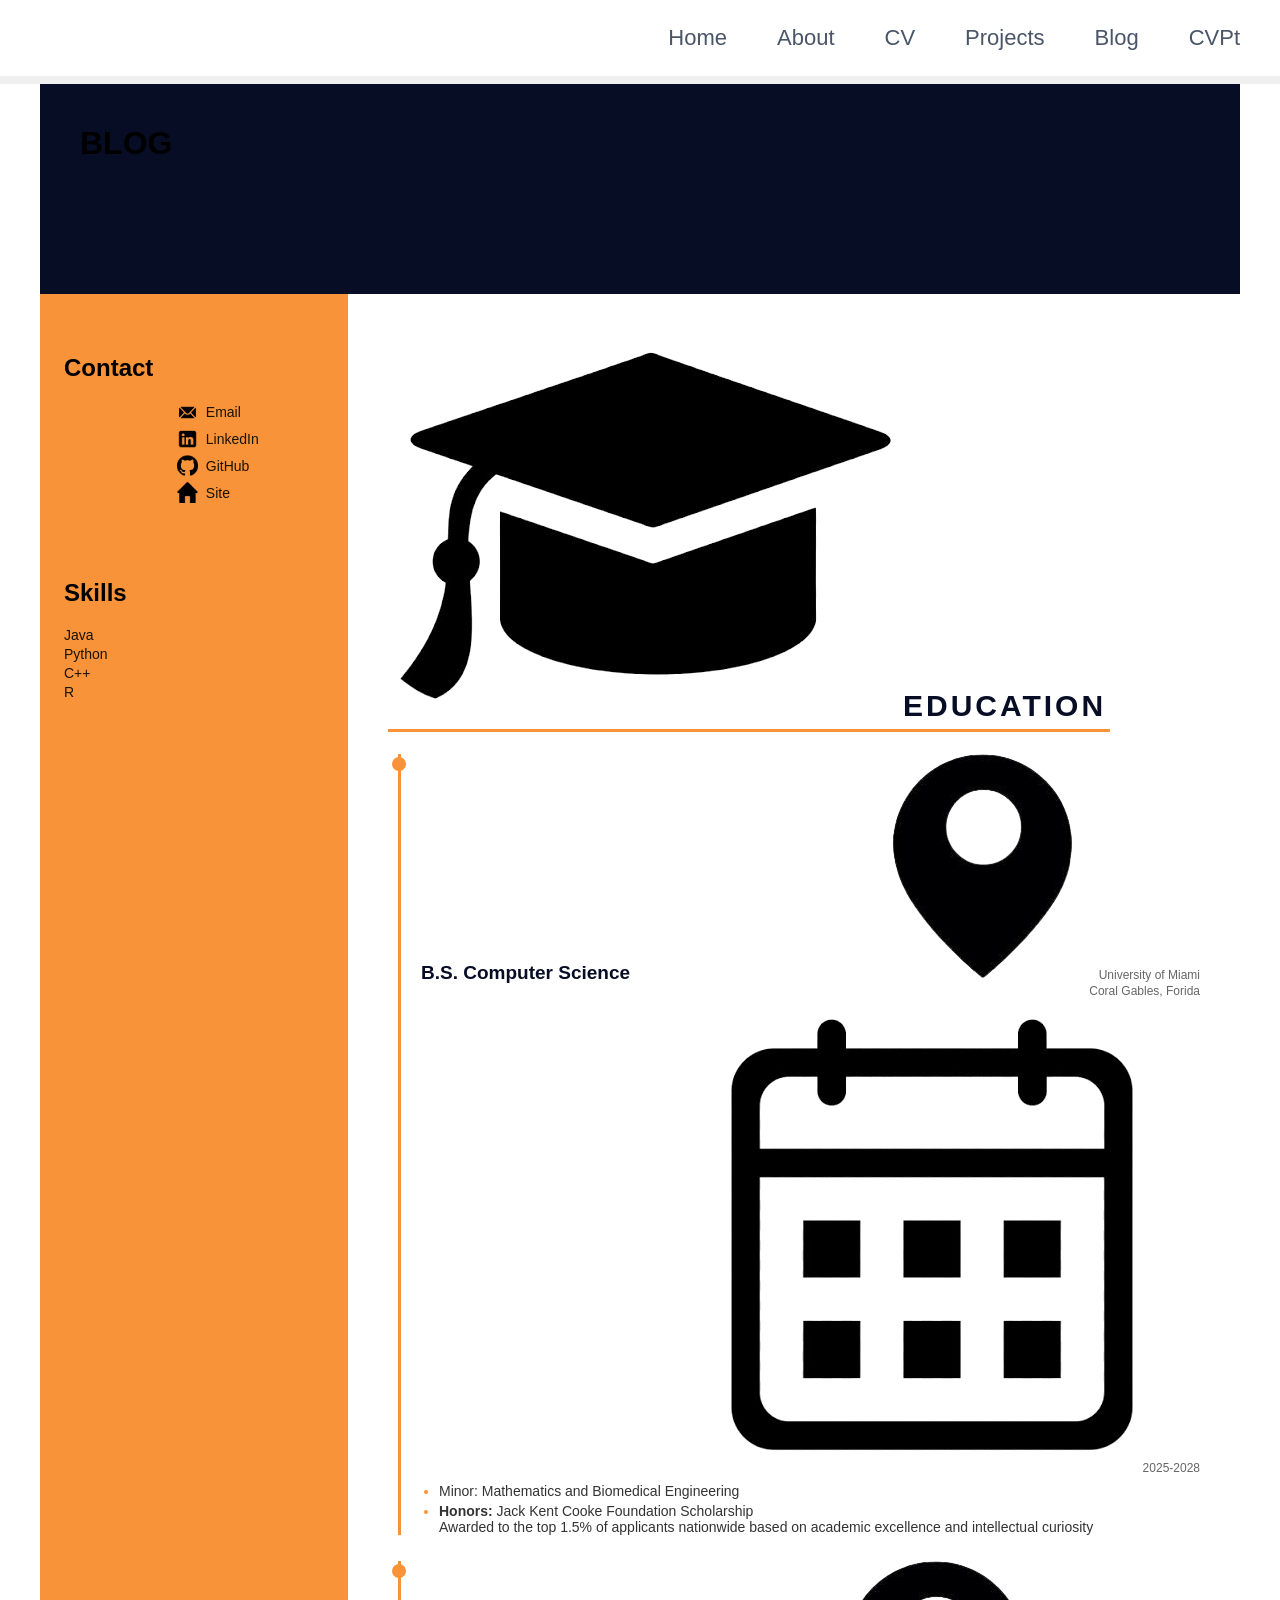
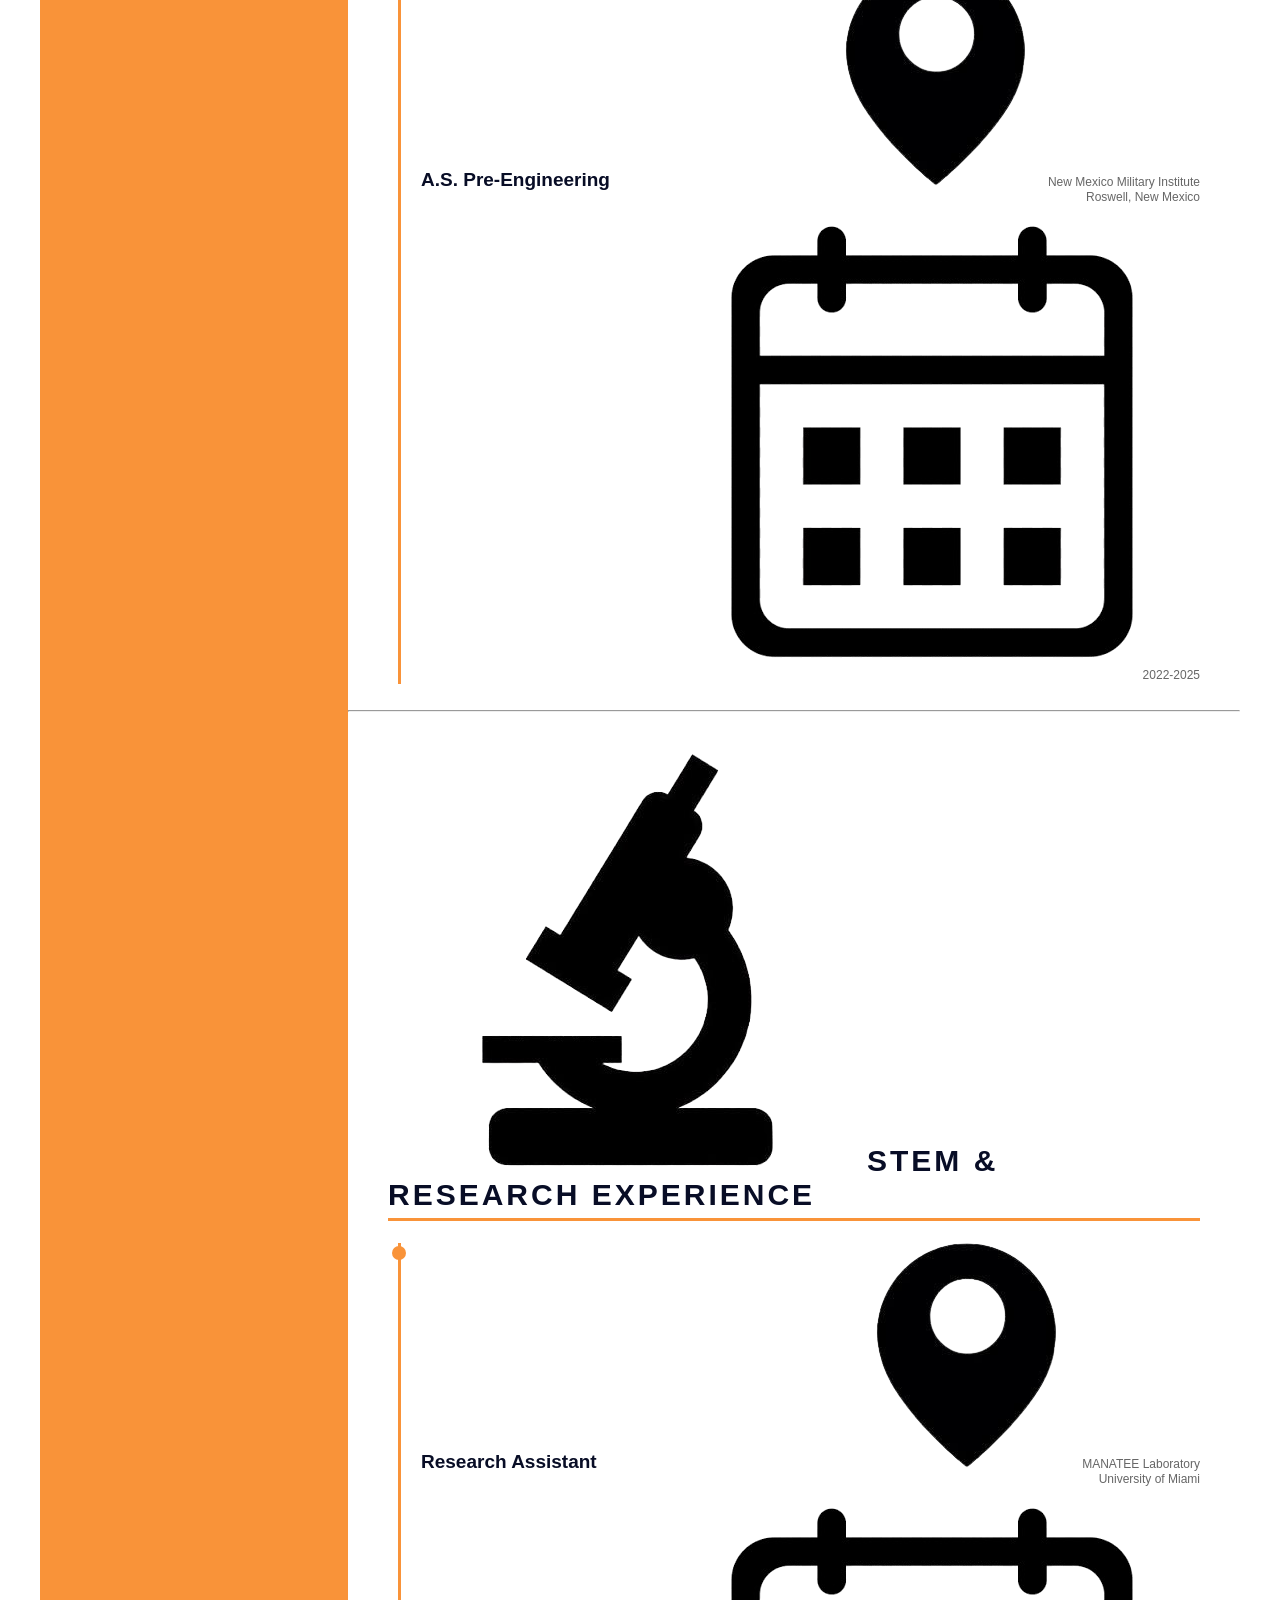
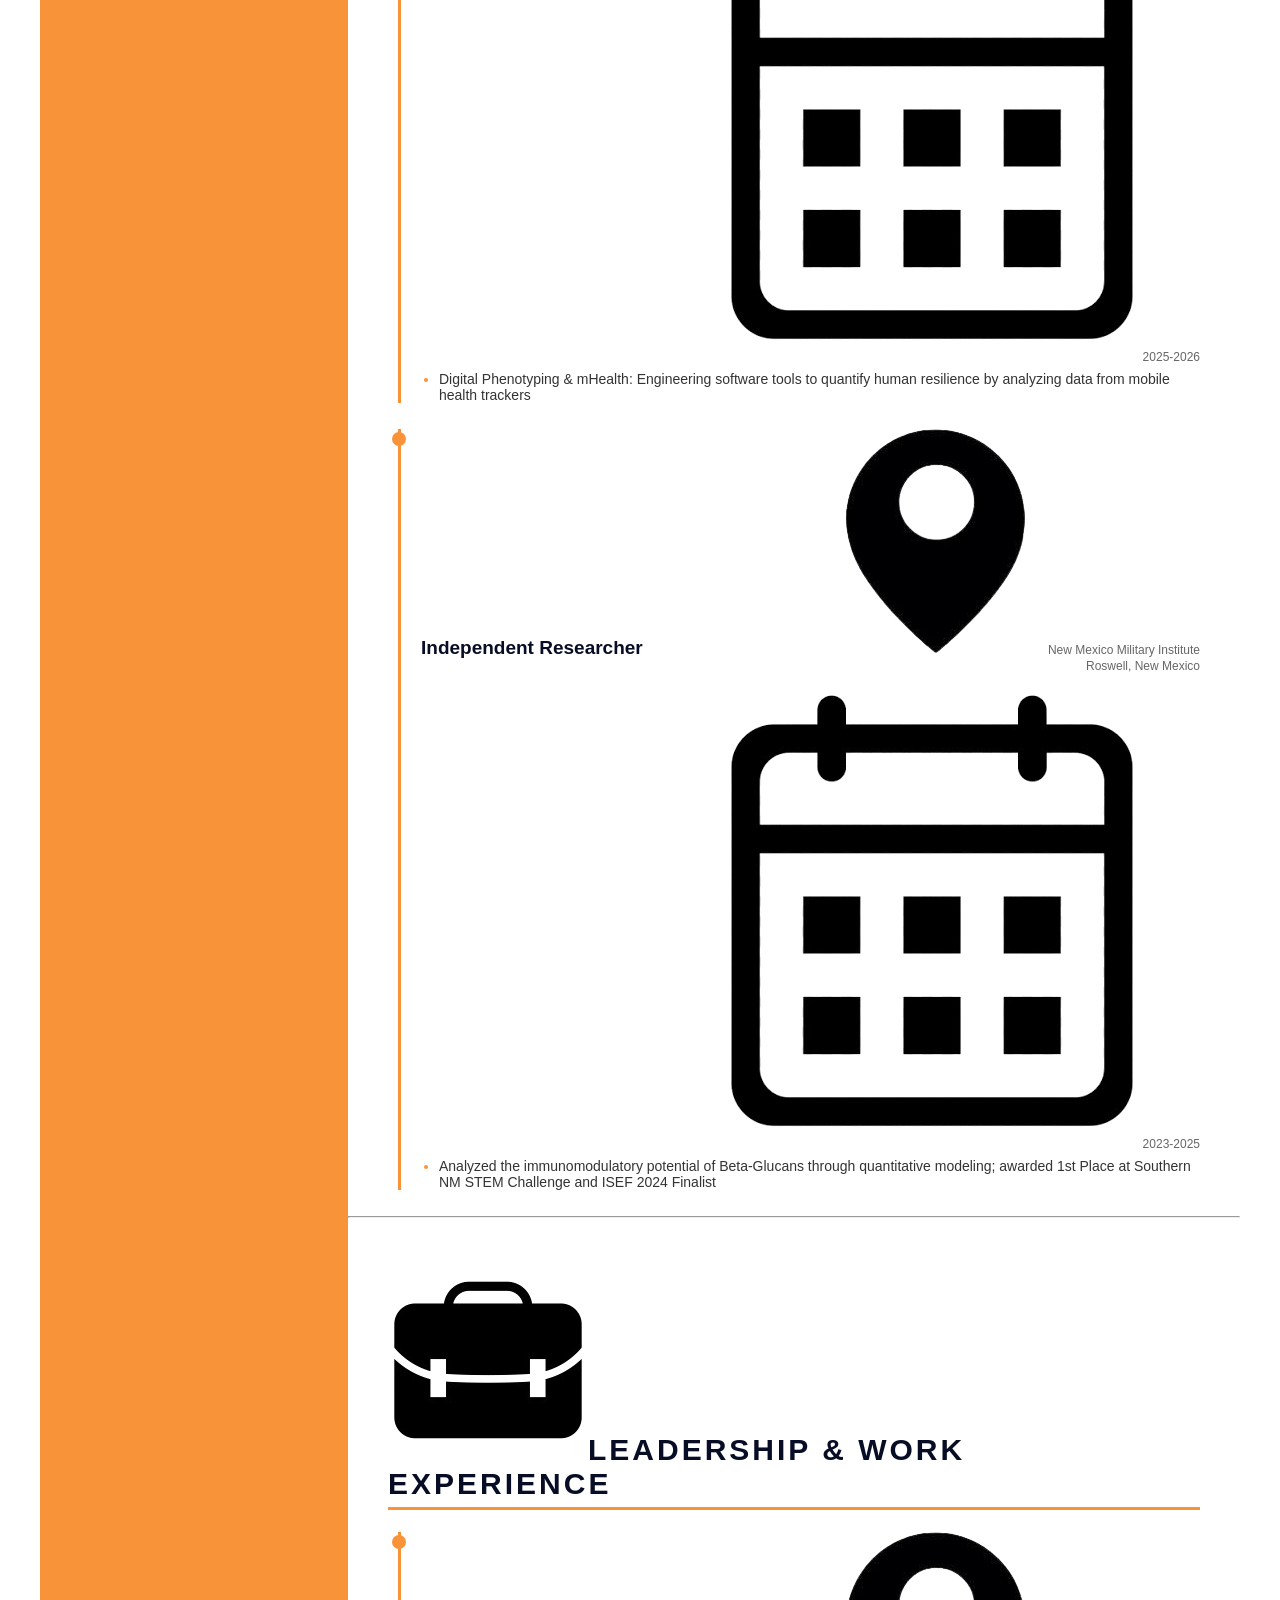
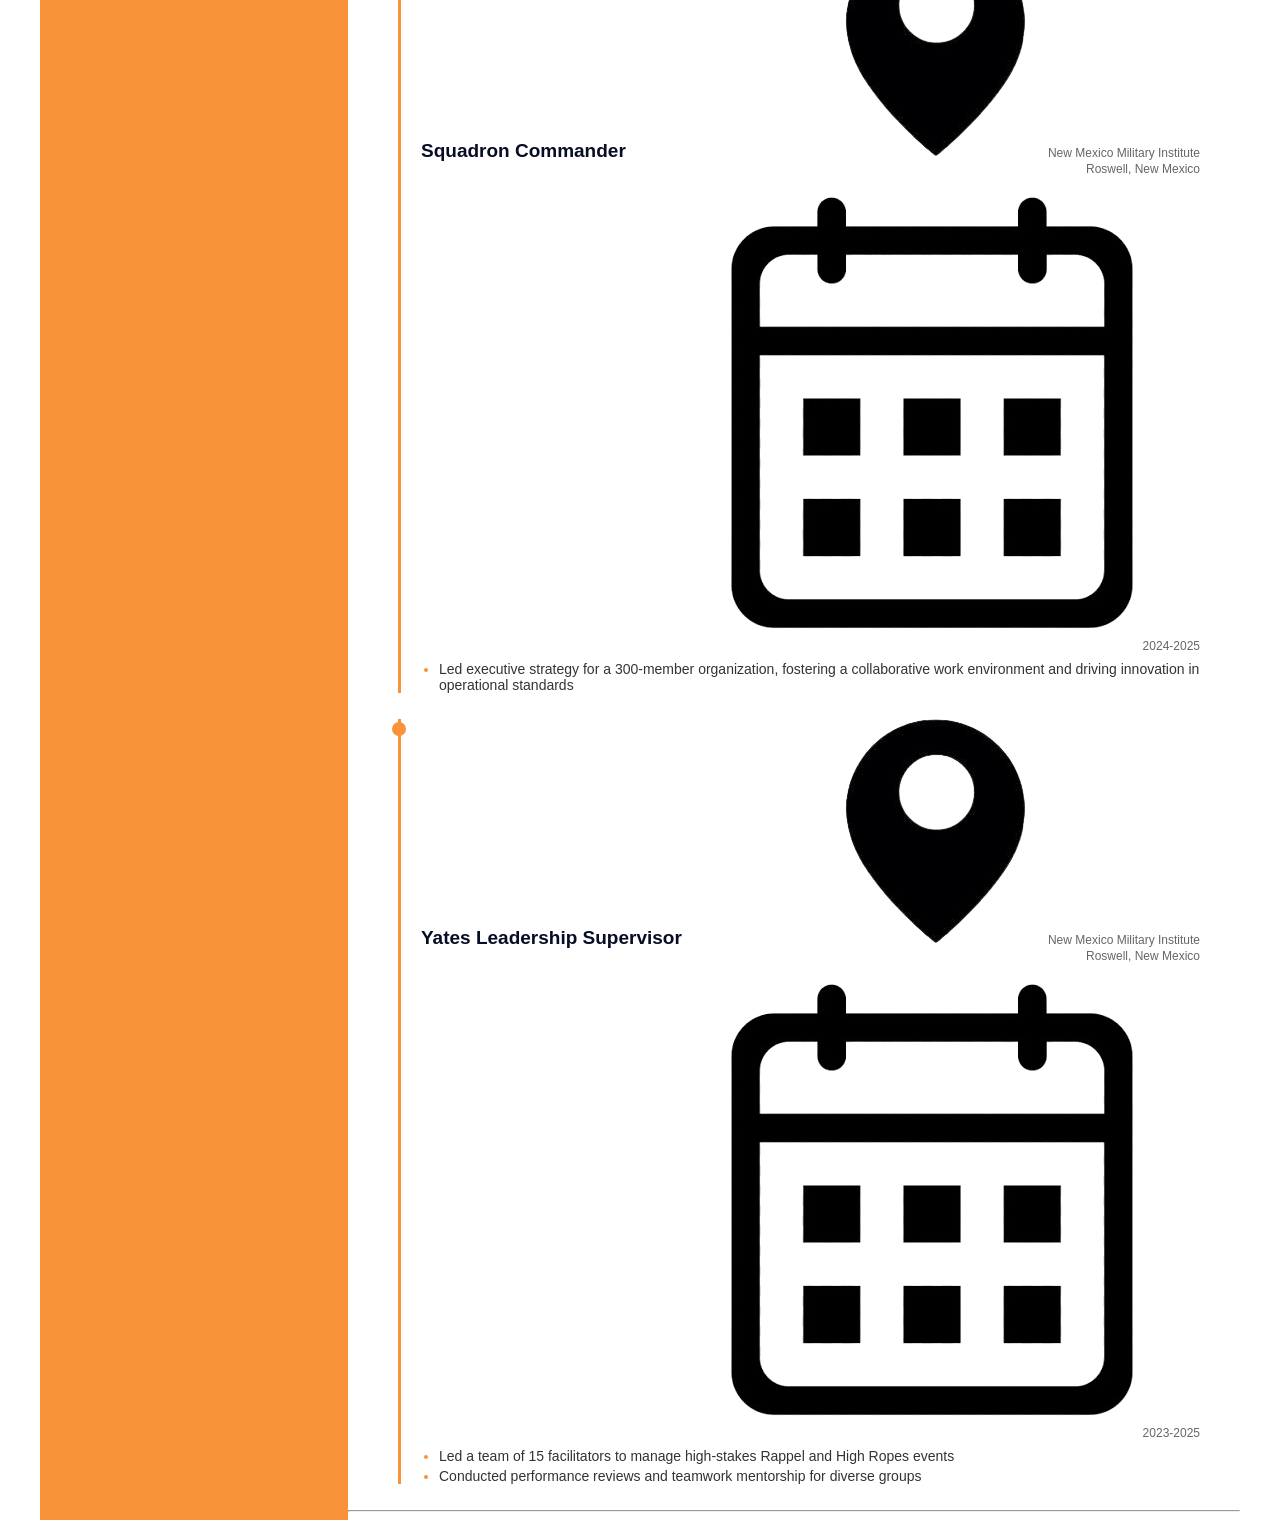
<file: about.html>
<!DOCTYPE html>
<html lang="en">
  <head>
    <meta charset="utf-8" />
    <meta name="viewport" content="width=device-width, initial-scale=1.0" />
    <title>Clarisse Coelho CV</title>
    <link href="style.css" rel="stylesheet"/>
  </head>

  <body>
    <nav class="navbar">
      <div class="nav-container">
          <ul class="nav-links">
            <li><a href="index.html">Home</a></li>
            <li><a href="about.html">About</a></li>
            <li><a href="cv.html">CV</a></li>
            <li><a href="projects.html">Projects</a></li>
            <li><a href="blog.html">Blog</a></li>
            <li><a href="cvpt.html">CVPt</a></li>
          </ul>
      </div>
    </nav>

    <div class="resume-wrapper">
      <main>
        <header class="resume-header">
          <h1>BLOG</h1>
        </header>

        <div class ="columns-container">

          <div class="right-column">
            
            <section>
              <h2><img class="icon" src="Images/cap.png" alt="Graduation Cap Logo">Education</h2>

              <div class = "resume-item">
                <div class = "item-header">
                  <div class = "meta-details">
                    <p class = "location"><img class="icon" src="Images/location 2.png" alt="GPS symbol"> University of Miami<br>Coral Gables, Forida </p>
                    <p class = "date"><img class="icon" src="Images/date.png" alt="calendar symbol">2025-2028</p>
                  </div>
                  <p class = "degree-title">B.S. Computer Science </p>
                </div>

                <ul class="item-details">
                  <li>Minor: Mathematics and Biomedical Engineering</li>
                  <li><span class="bold-word">Honors:</span> Jack Kent Cooke Foundation Scholarship<br>Awarded to the top 1.5% of applicants nationwide based on academic excellence and intellectual curiosity</li>
                </ul>
              </div>
              
              <div class="resume-item">
                <div class = "item-header">
                  <div class = "meta-details">
                    <p class = "location"><img class="icon" src="Images/location 2.png" alt="GPS symbol">New Mexico Military Institute<br>Roswell, New Mexico</p>
                    <p class = "date"><img class="icon" src="Images/date.png" alt="calendar symbol">2022-2025</p>
                  </div>
                  <p class = "degree-title">A.S. Pre-Engineering</p>
                </div>
                                                    
              </div>
            </section> <!--end education section-->

            <hr>

            <section>
              <h2><img class="icon" src="Images/microscope.png" alt="Graduation Cap Logo">STEM & Research experience</h2>

              <div class = "resume-item">
                <div class = "item-header">
                  <div class = "meta-details">
                    <p class = "location"><img class="icon" src="Images/location 2.png" alt="GPS symbol"> MANATEE Laboratory<br>University of Miami </p>
                    <p class = "date"><img class="icon" src="Images/date.png" alt="calendar symbol">2025-2026</p>
                  </div>
                  <p class = "degree-title">Research Assistant </p>
                </div>

                <ul class="item-details">
                  <li>Digital Phenotyping & mHealth: Engineering software tools to quantify human resilience by analyzing data from mobile health trackers</li>
                </ul>
              </div>
              
              <div class="resume-item">
                <div class = "item-header">
                  <div class = "meta-details">
                    <p class = "location"><img class="icon" src="Images/location 2.png" alt="GPS symbol">New Mexico Military Institute<br>Roswell, New Mexico</p>
                    <p class = "date"><img class="icon" src="Images/date.png" alt="calendar symbol">2023-2025</p>
                  </div>
                  <p class = "degree-title">Independent Researcher</p>
                </div>
                <ul class="item-details">
                  <li>Analyzed the immunomodulatory potential of Beta-Glucans through quantitative modeling; awarded 1st Place at Southern NM STEM Challenge and ISEF 2024 Finalist</li>
                </ul>                             
              </div>
            </section>  <!--end STEM and Research experience section-->

            <hr>

            <section>
              <h2><img class="icon" src="Images/bag.png" alt="Bag image">Leadership & Work Experience</h2>

              <div class = "resume-item">
                <div class = "item-header">
                  <div class = "meta-details">
                    <p class = "location"><img class="icon" src="Images/location 2.png" alt="GPS symbol">New Mexico Military Institute<br>Roswell, New Mexico</p>
                    <p class = "date"><img class="icon" src="Images/date.png" alt="calendar symbol">2024-2025</p>
                  </div>
                  <p class = "degree-title">Squadron Commander </p>
                </div>

                <ul class="item-details">
                  <li>Led executive strategy for a 300-member organization, fostering a collaborative work environment and driving innovation in operational standards</li>
                </ul>
              </div>
              
              <div class="resume-item">
                <div class = "item-header">
                  <div class = "meta-details">
                    <p class = "location"><img class="icon" src="Images/location 2.png" alt="GPS symbol">New Mexico Military Institute<br>Roswell, New Mexico</p>
                    <p class = "date"><img class="icon" src="Images/date.png" alt="calendar symbol">2023-2025</p>
                  </div>
                  <p class = "degree-title">Yates Leadership Supervisor</p>
                </div>
                <ul class="item-details">
                  <li>Led a team of 15 facilitators to manage high-stakes Rappel and High Ropes events</li>
                  <li>Conducted performance reviews and teamwork mentorship for diverse groups</li>
                </ul>                             
              </div>
            </section>  <!--end Leadership & Work Experience-->
            <hr>
          </div> <!--end of div = right column-->

          <div class="left-column">
            <section>
              <h2>Contact</h2>
                <div class = "resume-item">
                  <ul class = "contact-list">
                    <li><img src="Images/email.png" class ="contact-icon"><a href="mailto:clarissealvares15@gmail.com">Email</a></li>
                    <li><img src="Images/linkedin.png" class ="contact-icon"><a href="https://www.linkedin.com/in/clarisse-coelho-5193b9379/" target="_blank">LinkedIn</a></li>
                    <li><img src="Images/git.png" class ="contact-icon"><a href="https://github.com/ClarisseCoelho" target="_blank">GitHub</a></li>
                    <li><img src="Images/house.png" class ="contact-icon"><a href="" target="_blank">Site</a></li>
                  </ul>
                </div>
            </section>    
      
            <section>
              <h2>Skills</h2>
                <div class = resume-category>
                  <ul class="programing-languages">
                    <li>Java</li>
                    <li>Python</li>
                    <li>C++</li>
                    <li>R</li>
                  </ul>
                </div>
            </section>         
          </div>  <!-- end of div = body left column--> 

        </div> <!-- end of div = columns container-->    
      </main>
      

    </div> <!--End of div resume-wrapper-->
  </body>
</html>
</file>
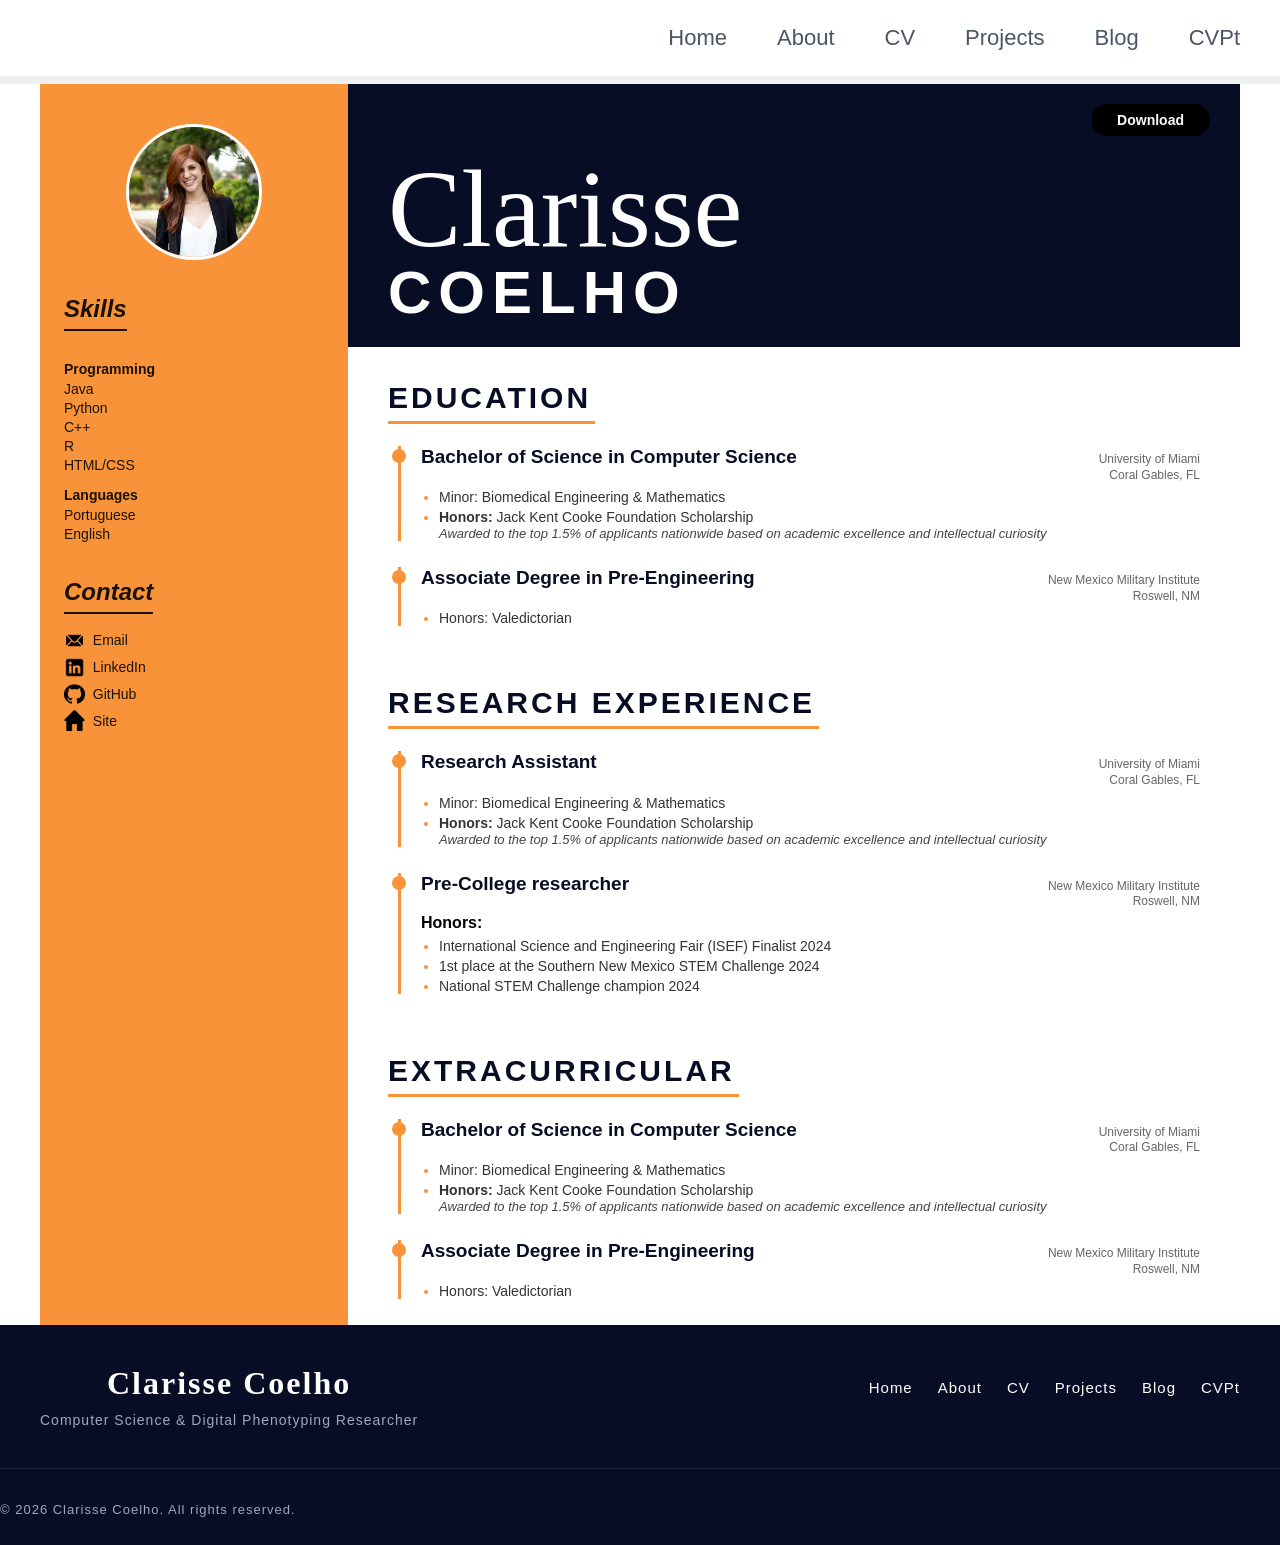
<file: cv.html>
<!DOCTYPE html>
<html lang="en">
  <head>
    <meta charset="utf-8" />
    <meta name="viewport" content="width=device-width, initial-scale=1.0" />
    <title>Clarisse Coelho</title>
    <link href="style.css" rel="stylesheet"/>
  </head>

  <body>
    <nav class="navbar">
      <div class="nav-container">
          <ul class="nav-links">
            <li><a href="index.html">Home</a></li>
            <li><a href="about.html">About</a></li>
            <li><a href="cv.html">CV</a></li>
            <li><a href="projects.html">Projects</a></li>
            <li><a href="blog.html">Blog</a></li>
            <li><a href="cvpt.html">CVPt</a></li>
          </ul>

    </nav>

    <div class="resume-wrapper">
      <main>
        <div class="columns-container">

          <!-- ============ LEFT / ORANGE SIDEBAR ============ -->
          <div class="left-column">

            <img class="profile-pic" src="Images/profile picture.jpg" alt="Clarisse Coelho">

            <section>
              <h2 class="sidebar-heading">Skills</h2>
              <div class="resume-category">
                <h3 class="sidebar-subheading">Programming</h3>
                <ul class="programing-languages">
                  <li>Java</li>
                  <li>Python</li>
                  <li>C++</li>
                  <li>R</li>
                  <li>HTML/CSS</li>
                </ul>
              </div>
              <div class="resume-category">
                <h3 class="sidebar-subheading">Languages</h3>
                <ul class="programing-languages">
                  <li>Portuguese</li>
                  <li>English</li>
                </ul>
              </div>
            </section>

            <section class="contact-section">
              <h2 class="sidebar-heading">Contact</h2>
              <ul class="contact-list">
                <li><img src="Images/email.png" class="contact-icon"><a href="mailto:clarissealvares15@gmail.com">Email</a></li>
                <li><img src="Images/linkedin.png" class="contact-icon"><a href="https://www.linkedin.com/in/clarisse-coelho-5193b9379/" target="_blank">LinkedIn</a></li>
                <li><img src="Images/git.png" class="contact-icon"><a href="https://github.com/ClarisseCoelho" target="_blank">GitHub</a></li>
                <li><img src="Images/house.png" class="contact-icon"><a href="" target="_blank">Site</a></li>
              </ul>
            </section>

          </div> <!-- end left-column -->

          <!-- ============ RIGHT / WHITE CONTENT ============ -->
          <div class="right-column">

            <header class="resume-header">
              <a class="download-btn" href="#">Download</a>
              <div class="name-block">
                <p class="name-script">Clarisse</p>
                <p class="name-caps">Coelho</p>
              </div>
            </header>

            <section>
              <h2>Education</h2>

              <div class="resume-item">
                <div class="item-header">
                  <p class="degree-title">Bachelor of Science in Computer Science</p>
                  <div class="meta-details">
                    <p class="location">University of Miami<br>Coral Gables, FL</p>
                  </div>
                </div>
                <ul class="item-details">
                  <li>Minor: Biomedical Engineering & Mathematics</li>
                  <li><span class="bold-word">Honors:</span> Jack Kent Cooke Foundation Scholarship<br>
                    <span class="sub-note">Awarded to the top 1.5% of applicants nationwide based on academic excellence and intellectual curiosity</span>
                  </li>
                </ul>
              </div>

              <div class="resume-item">
                <div class="item-header">
                  <p class="degree-title">Associate Degree in Pre-Engineering</p>
                  <div class="meta-details">
                    <p class="location">New Mexico Military Institute<br>Roswell, NM</p>
                  </div>
                </div>
                <ul class="item-details">
                  <li>Honors: Valedictorian</li>
                </ul>
              </div>
            </section>

            <section>
              <h2>Research Experience</h2>

              <div class="resume-item">
                <div class="item-header">
                  <p class="degree-title">Research Assistant</p>
                  <div class="meta-details">
                    <p class="location">University of Miami<br>Coral Gables, FL</p>
                  </div>
                </div>
                <ul class="item-details">
                  <li>Minor: Biomedical Engineering & Mathematics</li>
                  <li><span class="bold-word">Honors:</span> Jack Kent Cooke Foundation Scholarship<br>
                    <span class="sub-note">Awarded to the top 1.5% of applicants nationwide based on academic excellence and intellectual curiosity</span>
                  </li>
                </ul>
              </div>

              <div class="resume-item">
                <div class="item-header">
                  <p class="degree-title">Pre-College researcher</p>
                  <div class="meta-details">
                    <p class="location">New Mexico Military Institute<br>Roswell, NM</p>
                  </div>
                </div>
                <span class="bold-word">Honors:</span>
                <ul class="item-details">
                  <li>International Science and Engineering Fair (ISEF) Finalist 2024</li>
                  <li>1st place at the Southern New Mexico STEM Challenge 2024</li>
                  <li> National STEM Challenge champion 2024</li>
                </ul>
              </div>
            </section>
            <section>
              <h2>Extracurricular</h2>

              <div class="resume-item">
                <div class="item-header">
                  <p class="degree-title">Bachelor of Science in Computer Science</p>
                  <div class="meta-details">
                    <p class="location">University of Miami<br>Coral Gables, FL</p>
                  </div>
                </div>
                <ul class="item-details">
                  <li>Minor: Biomedical Engineering & Mathematics</li>
                  <li><span class="bold-word">Honors:</span> Jack Kent Cooke Foundation Scholarship<br>
                    <span class="sub-note">Awarded to the top 1.5% of applicants nationwide based on academic excellence and intellectual curiosity</span>
                  </li>
                </ul>
              </div>

              <div class="resume-item">
                <div class="item-header">
                  <p class="degree-title">Associate Degree in Pre-Engineering</p>
                  <div class="meta-details">
                    <p class="location">New Mexico Military Institute<br>Roswell, NM</p>
                  </div>
                </div>
                <ul class="item-details">
                  <li>Honors: Valedictorian</li>
                </ul>
              </div>
            </section>

          </div>
        </div>
      </main>
    </div>
  
    <footer>
    <div class="footer-container">
      <div class="footer-brand">
          <h3>Clarisse Coelho</h3>
          <p>Computer Science & Digital Phenotyping Researcher</p>
        </div>

          <ul class="footer-links">
            <li><a href="index.html">Home</a></li>
            <li><a href="about.html">About</a></li>
            <li><a href="cv.html">CV</a></li>
            <li><a href="projects.html">Projects</a></li>
            <li><a href="blog.html">Blog</a></li>
            <li><a href="cvpt.html">CVPt</a></li>
          </ul>
      </div>

      

      <div class="footer-bottom">
        <p>© 2026 Clarisse Coelho. All rights reserved.</p>
      </div>
    </footer>

  </body>
</html>
</file>
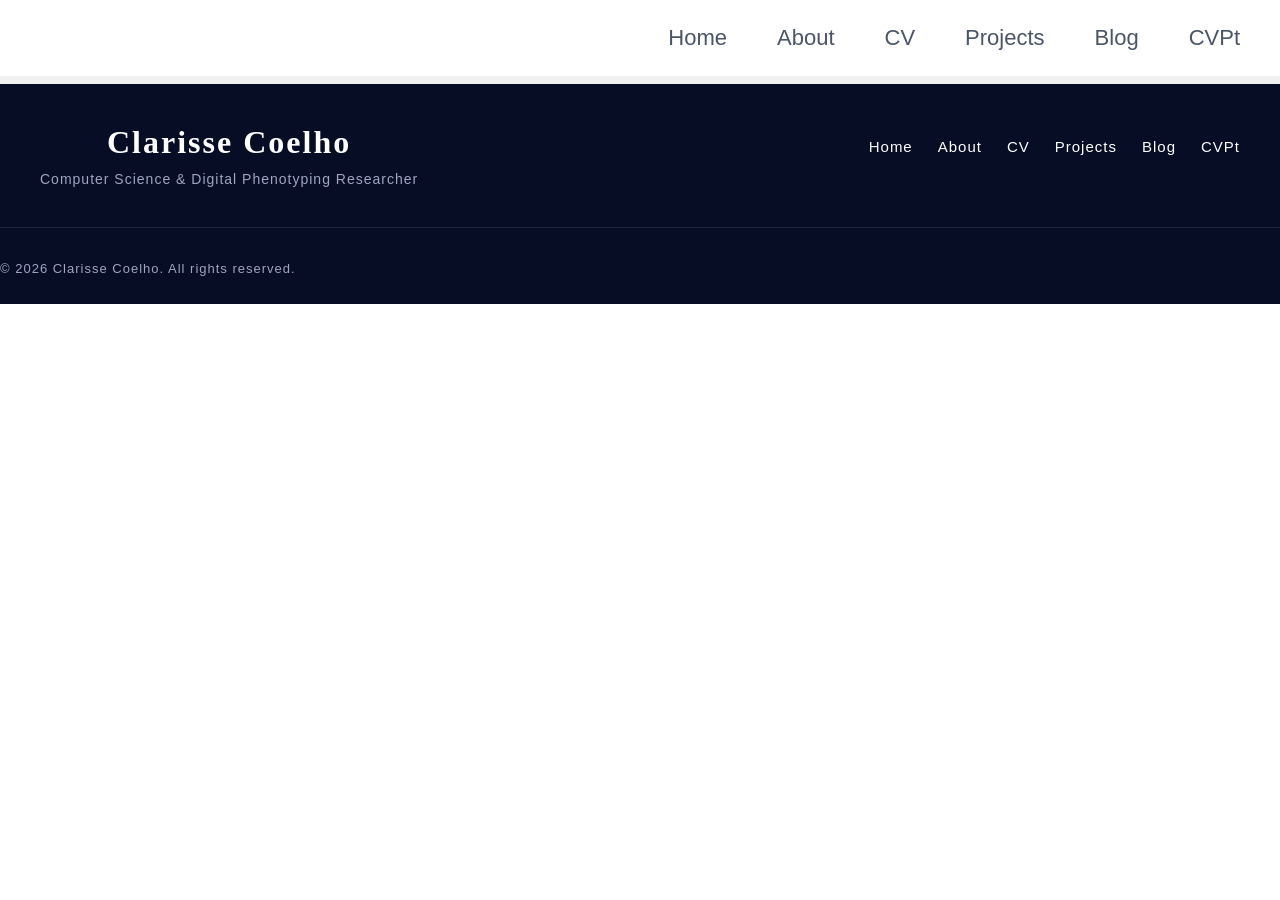
<file: projects.html>
<!DOCTYPE html>
<html lang="en">
  <head>
    <meta charset="utf-8" />
    <meta name="viewport" content="width=device-width, initial-scale=1.0" />
    <title>Clarisse Coelho</title>
    <link href="style.css" rel="stylesheet"/>
  </head>

  <body>
    <nav class="navbar">
      <div class="nav-container">
          <ul class="nav-links">
            <li><a href="index.html">Home</a></li>
            <li><a href="about.html">About</a></li>
            <li><a href="cv.html">CV</a></li>
            <li><a href="projects.html">Projects</a></li>
            <li><a href="blog.html">Blog</a></li>
            <li><a href="cvpt.html">CVPt</a></li>
          </ul>

    </nav>

    <main>
        
    </main>

    
    <footer>
        <div class="footer-container">
          <div class="footer-brand">
            <h3>Clarisse Coelho</h3>
            <p>Computer Science & Digital Phenotyping Researcher</p>
          </div>

            <ul class="footer-links">
              <li><a href="index.html">Home</a></li>
              <li><a href="about.html">About</a></li>
              <li><a href="cv.html">CV</a></li>
              <li><a href="projects.html">Projects</a></li>
              <li><a href="blog.html">Blog</a></li>
              <li><a href="cvpt.html">CVPt</a></li>
            </ul>
        </div>

        

        <div class="footer-bottom">
          <p>© 2026 Clarisse Coelho. All rights reserved.</p>
        </div>
    </footer>


  </body>
</html>
</file>
<file: style.css>
@import url('https://fonts.cdnfonts.com/css/sloop');
@import url('https://fonts.cdnfonts.com/css/perandory');



/* ==========================================================================
  1. GLOBAL & RESET STYLES (Applies to ALL pages)
  ========================================================================== 
*/

.navbar {
  padding: 20px 0;
  border-bottom: 8px solid #f0f0f0; 
  background-color: #ffffff;
}

.nav-container {
  max-width: 1200px;
  margin: 0 auto;
  display: flex;
  justify-content: flex-end; 
  align-items: center;
  padding: 0 30px; 
}

.nav-links {
  list-style: none; 
  display: flex; 
  gap: 50px; 
  margin: 0;
  padding: 0;
}

.nav-links a {
  color: #4a5568; 
  font-weight: 500;
  text-decoration: none; 
  font-size: 22px;
  padding: 5px 0; 
  display: inline-block; 
  position: relative; 
  
  /* Smoothly animates the text color and lift */
  transition: color 0.2s ease-in-out, transform 0.2s ease-in-out; 
}

/* CREATING THE CUSTOM UNDERLINE */
.nav-links a::after {
  content: '';
  position: absolute;
  bottom: -2px; /* Spaces the line slightly below the text */
  left: 50%;   /* Starts the line in the dead center */
  width: 0;    /* Hidden by default */
  height: 2px; /* Thickness of the underline */
  background-color: #f99339; /* Initial dark color for hover */
  
  /* The magic: moves the anchor to center so it expands Left and Right equally */
  transform: translateX(-50%); 
  
  /* Animates the width change smoothly */
  transition: width 0.3s ease-in-out, background-color 0.2s ease-in-out;
}

/* HOVER STATE: Lift text + Expand underline from middle */
.nav-links a:hover {
  color: #1a202c; 
  transform: translateY(-3px) scale(1.05); 

}

.nav-links a:hover::after {
  width: 100%; /* Expands out to full width */
}

/* CLICKED / ACTIVE STATE: Snaps down + Turns underline Blue */
.nav-links a:active {
  color: #011f5b; 
  transform: translateY(0); 
}

.nav-links a:active::after {
  background-color: #011f5b; 
  height: 4px; 
}

/*---------------------------------BODY--------------------------------------------*/

body {

  background-size: cover;
  background: #ffffff;
  font-family: Inter, Helvetica, sans-serif;
  max-width: 100%;
  margin: 0;
  
}

h3{
  font-family: Inter, Helvetica, sans-serif;
}

p{
  text-align: left;
  font-family: Inter, Helvetica, sans-serif;
}


/* ==========================================================================
  2. HOME PAGE EXCLUSIVE --- index.html
  ========================================================================== 
*/


.home-hero-section {
  width: 100%;
}

.home-hero-container {
  max-width: 1200px;
  margin: 0 auto;
  display: grid;
  grid-template-columns: 1.2fr 0.8fr; /* Text on left, image on right */
  align-items: center;
  gap: 40px;
  padding: 40px 20px 60px 20px;
}


.home-text {
  display: flex;
  flex-direction: column;
}

.home-name {
  position: relative;
  line-height: 1.1;
  letter-spacing: 8px;
  font-weight: lighter;
  color: #0e0e0e;
  font-size: 85px;
  margin: 0;

}

.home-name .sloop {
  font-size: 205px;
}

#home-coelho {
  display: inline-block;        
  position: relative;
  text-align: right;
  top: -45px;       /* Safely moves Coelho UP closer to Clarisse */
  left: 30px;
  margin: 0;        
}

.home-hero {
  display: block;
  font-family: Inter, Helvetica, sans-serif;
  font-size: 20px;
  font-weight: bold;
  line-height: 1.4;
  color: #0e0e0e;
  margin-top: -30px;
  margin-bottom: 0;
}

/* Perfect alignment lock for the picture stack on the right */
.home-profilepicture {
width: 100%; /* Fills its grid column naturally */
  max-width: 450px;
  height: auto;
  object-fit: cover;
}

.home-buttons {
  display: flex;
  gap: 100px;      
  margin-top: 30px;  
}

.button-pill {
  display: inline-block;
  white-space: nowrap; /* FORCES button text onto exactly 1 line */
  background-color: #080d26; 
  color: #ffffff;           
  text-decoration: none;     

  font-family: 'Perandory', serif;
  font-stretch: condensed;
  letter-spacing: 3px;
  font-size: 20px;          
  
  padding: 12px 35px;        
  border-radius: 50px;       
  text-align: center;
  transition: all 0.2s ease-in-out; 
}

.button-pill:hover {
  background-color: #161d30; 
  transform: translateY(-2px); 
}


/* -----------------------------PROJECTS Section-------------------------*/

.home-white-title{
  color: #ffffff;
  text-align: center;
  padding-top: 60px;
  font-family: 'Perandory', serif;
  font-stretch: condensed;
  font-size: 100px;
  letter-spacing: 10px;
  
}

.home-project-section {
  width: 100%;
  background-color: #080d26;
}

.projects-grid{  
  display: grid;
  grid-template-columns: 0.1fr 1.5fr 1.5fr 1.5fr 0.1fr; 
  grid-auto-rows: minmax(100px, auto);  
  column-gap: 40px;
  grid-auto-rows: minmax(100px, auto);
  padding-bottom: 100px; /* breathing room bottom */
}

.project-picture{
  width: 100%;               
  height: 400px;      
  border-radius: 20px;   
  display: block;
}


/*    Here are the grids    */

.projects-title{
  text-align: center;
  font-family: Inter, Helvetica, sans-serif;
  font-size: 50px;
  font-weight: bold;
}

.projects-description{
  font-style: italic;
  font-family: 'Times New Roman', Times, serif;
  font-size: 18px;

}

.project-subtitle{

  font-family: Inter, Helvetica, sans-serif;
  font-size: 20px;
  font-weight: bold;
  line-height: 1.4;
  color: #0e0e0e;


}

.project-one{
  background-color: #f0f0f0;
  padding: 20px;
  align-items: center;

  grid-column: 2;
  grid-row: 1/7;
}

.project-two{
  background-color: #f0f0f0;
  padding: 20px;
  align-items: center;

  grid-column: 3;
  grid-row: 1/7;
}

.project-three{
  background-color: #f0f0f0;
  padding: 20px;
  align-items: center;

  grid-column: 4;
  grid-row: 1/7;
}


/* -----------------------------Home Blog Section-------------------------*/

.home-blog-section {
  width: 100%;
  background-color: #ffffff;
}

.home-blue-title{
  color: #080d26;
  background-color: #ffffff;
  text-align: center;
  padding-top: 60px;
  font-family: 'Perandory', serif;
  font-stretch: condensed;
  font-size: 100px;
  letter-spacing: 10px;
  margin: 0;             /* Removes browser default h1 margin */
  padding-top: 60px;     
  padding-bottom: 20px;    
}


.blog-grid{  
  display: grid;
  grid-template-columns: repeat(6, 1fr); 
  grid-template-rows:repeat(8, 100px); 
  gap:20px;
  grid-auto-rows: minmax(50px, 100px);  
  grid-auto-rows: minmax(50px, 100px);

  padding-bottom: 100px; /* breathing room bottom */
  margin-left: 40px;
  margin-right: 40px;
}

.blog-grid > div {
  background-color: #f0f0f0;
  padding: 20px;
  border-radius: 12px;
  display: flex;
  flex-direction: column;

  transition: transform 0.3s ease, box-shadow 0.3s ease, background-color 0.3s ease;
  cursor: pointer;
  overflow: hidden;
}

.blog-grid .project-picture {
  width: 100%;
  height: 100%;             
  min-height: 160px;       
  object-fit: cover;
  border-radius: 10px;
  display: block;

  transition: transform 0.4s ease;
}

.blog-grid > div:hover {
  transform: translateY(-8px);
  box-shadow: 0 12px 24px rgba(8, 13, 38, 0.15); 
}

.blog-grid > div:hover .project-picture {
  transform: scale(1.05); /*ZOOM IN WHEN HOVER*/
}

/*    Here are the BLOG grids    */

.blog-title{
  text-align: center;
  font-family: Inter, Helvetica, sans-serif;
  font-size: 28px;
  font-weight: bold;
  margin-top: 8px;
}

.blog-description{
  font-style: italic;
  font-family: 'Times New Roman', Times, serif;
  font-size: 20px;
  margin-top: -15px;

}

.blog-one{
  background-color: #f0f0f0;
  align-items: center;

  grid-column: 1/5;
  grid-row: 1/5;
}

.blog-two{
  background-color: #f0f0f0;
  align-items: center;

  grid-column: 3/5;
  grid-row: 5/8;
}

.blog-three{
  background-color: #f0f0f0;
  align-items: center;

  grid-column: 1/3;
  grid-row: 5/10;
}

.blog-four{
  background-color: #f0f0f0;
  align-items: center;

  grid-column: 5/8;
  grid-row: 4/8;
}
.blog-five{
  background-color: #f0f0f0;
  align-items: center;

  grid-column: 3/7;
  grid-row: 8/11;
}
.blog-six{
  background-color: #f0f0f0;
  align-items: center;
  grid-column: 5/8;
  grid-row:1/4;
}


/* -----------------------------Footer Section-------------------------*/

footer{
  width: 100%;
  background-color: #080d26; 
  color: #ffffff;
  text-align: center;
  padding-top: 40px;  
  padding-bottom: 15px;
  font-family: Inter, Helvetica, sans-serif;
  font-size: 14px;
  letter-spacing: 1px;
}


.footer-container {
  max-width: 1200px;
  margin: 0 auto;
  padding: 0 40px;
  display: flex;
  justify-content: space-between;
  align-items: flex-start;
  flex-wrap: wrap;
  gap: 30px;
}

.footer-brand h3 {
  font-family: 'Perandory', serif;
  font-size: 32px;
  letter-spacing: 2px;
  margin: 0 0 10px 0;
}

.footer-brand p {
  color: #a0a5c0;
  margin: 0;
  font-size: 14px;
}

/* Links */
.footer-links {
  display: flex;
  gap: 25px;
  flex-wrap: wrap;
  list-style: none; 


}

.footer-links a {
  color: #ffffff;
  text-decoration: none;
  font-size: 15px;
  transition: color 0.2s ease;
}

.footer-links a:hover {
  color: #8a99e6; 
}

/* Bottom copyright bar */
.footer-bottom {
  border-top: 1px solid rgba(255, 255, 255, 0.1); /*  divider line */
  margin-top: 40px;
  padding-top: 20px;
  text-align: center;
  color: #a0a5c0;
  font-size: 13px;
}

/* ==========================================================================
  3. CV PAGE EXCLUSIVE --- cv.html
  ========================================================================== 
*/


.resume-wrapper {
  max-width: 1200px;
  margin: 0 auto;
}
 
.columns-container {
  display: flex;
  gap: 0px;
  align-items: stretch;
}
 
/* ---------- LEFT / ORANGE SIDEBAR ---------- */
 
.left-column {
  flex: 0 0 260px;
  order: 1;
  background-color: #f99339;
  padding: 40px 24px;
  display: flex;
  flex-direction: column;
  align-items: center;
}
 
.profile-pic {
  width: 130px;
  height: 130px;
  border-radius: 50%;
  object-fit: cover;
  border: 3px solid #ffffff;
  margin-bottom: 35px;
}
 
.left-column section {
  width: 100%;
  margin-bottom: 30px;
}
 
.sidebar-heading {
  font-family: 'Perandory Condensed', 'Quicksand', sans-serif;
  font-style: italic;
  font-size: 24px;
  font-weight: 700;
  color: #1a1200;
  padding: 0 0 6px 0;
  margin: 0 0 16px 0;
  border-bottom: 2px solid #1a1200;
  display: inline-block;
}
 
.sidebar-subheading {
  font-family: 'Quicksand', sans-serif;
  font-size: 14px;
  font-weight: 700;
  color: #1a1200;
  margin: 14px 0 4px 0;
}
 
.resume-category {
  margin-bottom: 6px;
}
 
.programing-languages {
  list-style: none;
  margin: 0;
  padding: 0;
  font-size: 14px;
  color: #1a1200;
}
 
.programing-languages li {
  margin-bottom: 3px;
}
 
.contact-section .contact-list {
  list-style: none;
  margin: 0;
  padding: 0;
}
 
.contact-list li {
  display: flex;
  align-items: center;
  gap: 8px;
  margin-bottom: 6px;
}
 
.contact-icon {
  width: 1.3em;
  height: 1.3em;
}
 
.contact-list a {
  color: #1a1200;
  text-decoration: none;
  font-size: 14px;
  transition: transform 0.2s ease-in-out;
}
 
.contact-list a:hover {
  color: #080d26;
  transform: translateX(4px);
}
 
/* ---------- RIGHT / WHITE CONTENT ---------- */
 
.right-column {
  flex: 1;
  order: 2;
  background-color: #ffffff;
}
 
/* Navy masthead */
.resume-header {
  position: relative;
  background-color: #080d26;
  min-height: 170px;
  padding: 20px 40px;
}
 
.download-btn {
  position: absolute;
  top: 20px;
  right: 30px;
  background-color: #000000;
  color: #ffffff;
  text-decoration: none;
  font-family: 'Quicksand', sans-serif;
  font-size: 14px;
  font-weight: 600;
  padding: 8px 26px;
  border-radius: 30px;
  transition: all 0.2s ease-in-out;
}
 
.download-btn:hover {
  background-color: #1a1a2e;
  transform: translateY(-2px);
}
 
.name-block {
  position: relative;
  margin-top: 50px;
  text-align: left;
}
 
.name-script {
  font-family: 'Sloop', cursive;
  font-size: 110px;
  color: #ffffff;
  margin: 0;
  line-height: 1;
}
 
.name-caps {
  font-family: 'Perandory Condensed', 'Quicksand', sans-serif;
  font-size: 60px;
  font-weight: 700;
  letter-spacing: 7px;
  text-transform: uppercase;
  color: #ffffff;
  margin: -6px 0 0 0;
}
 
/* Section headings: EDUCATION / RESEARCH EXPERIENCE / EXTRACURRICULAR */
.right-column h2 {
  font-family: 'Perandory Condensed', 'Quicksand', sans-serif;
  font-size: 30px;
  font-weight: 700;
  letter-spacing: 3px;
  text-transform: uppercase;
  color: #080d26;
  display: inline-block;
  border-bottom: 3px solid #f99339;
  padding: 0 4px 6px 0;
  margin: 34px 40px 22px;
}
 
/* Timeline entries */
.resume-item {
  position: relative;
  margin: 0 40px 26px 50px;
  padding-left: 20px;
  border-left: 3px solid #f99339;
}
 
.resume-item::before {
  content: '';
  position: absolute;
  left: -9px;
  top: 3px;
  width: 14px;
  height: 14px;
  border-radius: 50%;
  background-color: #f99339;
}
 
.item-header {
  display: flex;
  justify-content: space-between;
  align-items: baseline;
  gap: 20px;
  margin-bottom: 4px;
}
 
.degree-title {
  order: 1;
  font-family: 'Quicksand', sans-serif;
  font-size: 19px;
  font-weight: 700;
  color: #080d26;
  margin: 0;
  text-align: left;
}
 
.meta-details {
  order: 2;
  flex-shrink: 0;
}
 
.meta-details p {
  margin: 0;
  font-size: 12px;
  color: #666666;
  text-align: right;
  line-height: 1.3;
}
 
.sub-note {
  font-size: 13px;
  color: #444444;
  font-style: italic;
  margin: 2px 0 6px 0;
}
 
.item-details {
  margin: 6px 0 0 0;
  padding-left: 18px;
  font-size: 14px;
  color: #333333;
}
 
.item-details li {
  margin-bottom: 4px;
}
 
.item-details li::marker {
  color: #f99339;
}
 

/* ==========================================================================
  4. BLOG PAGE EXCLUSIVE --- blog.html
  ========================================================================== 
*/






/* ==========================================================================
  5. General settings
  ========================================================================== 
*/

.bold-word{

  font-weight: bold;
}

.sloop{

  font-family: 'Sloop', sans-serif !important;

}
.times{
  font-family: 'Times New Roman', Times, serif!important;
}
</file>
